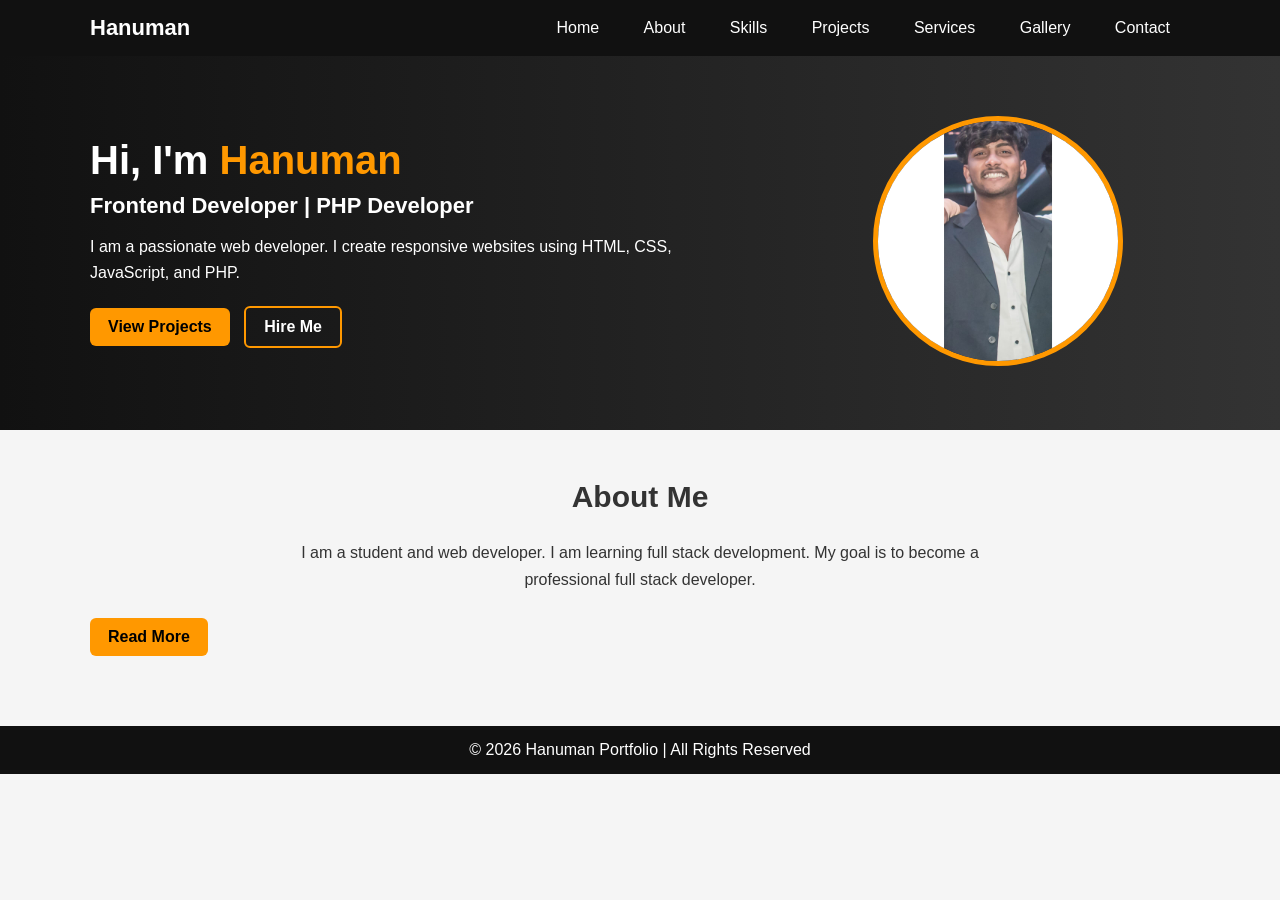
<file: index.html>
<!DOCTYPE html>
<html lang="en">
<head>
  <meta charset="UTF-8">
  <meta name="viewport" content="width=device-width, initial-scale=1.0">
  <title>Hanuman | Portfolio</title>
  <link rel="stylesheet" href="style.css">
</head>
<body>

  <!-- HEADER -->
  <header class="header">
    <div class="container header-flex">
      <h2 class="logo">Hanuman</h2>
      
      <nav class="nav">
  <a href="index.html">Home</a>
  <a href="about.html">About</a>
  <a href="skill.html">Skills</a>
  <a href="projrcts.html">Projects</a>
  <a href="services.html">Services</a>
  <a href="gallery.html">Gallery</a>
  <a href="contact.html">Contact</a>
</nav>

    </div>
  </header>

  <!-- HERO SECTION -->
  <section class="hero">
    <div class="container hero-flex">
      <div class="hero-text">
        <h1>Hi, I'm <span>Hanuman</span></h1>
        <h3>Frontend Developer | PHP Developer</h3>
        <p>
          I am a passionate web developer. I create responsive websites
          using HTML, CSS, JavaScript, and PHP.
        </p>

        <div class="hero-buttons">
          <a href="projects.html" class="btn">View Projects</a>
          <a href="contact.html" class="btn btn-outline">Hire Me</a>
        </div>
      </div>

      <div class="hero-img">
        <img src="ht picture.jpg" alt="My Photo">
      </div>
    </div>
  </section>

  <!-- ABOUT SHORT -->
  <section class="section">
    <div class="container">
      <h2 class="section-title">About Me</h2>
      <p class="section-text">
        I am a student and web developer. I am learning full stack development.
        My goal is to become a professional full stack developer.
      </p>
      <a href="about.html" class="btn">Read More</a>
    </div>
  </section>

  <!-- FOOTER -->
  <footer class="footer">
    <p>© 2026 Hanuman Portfolio | All Rights Reserved</p>
  </footer>

</body>
</html>
</file>
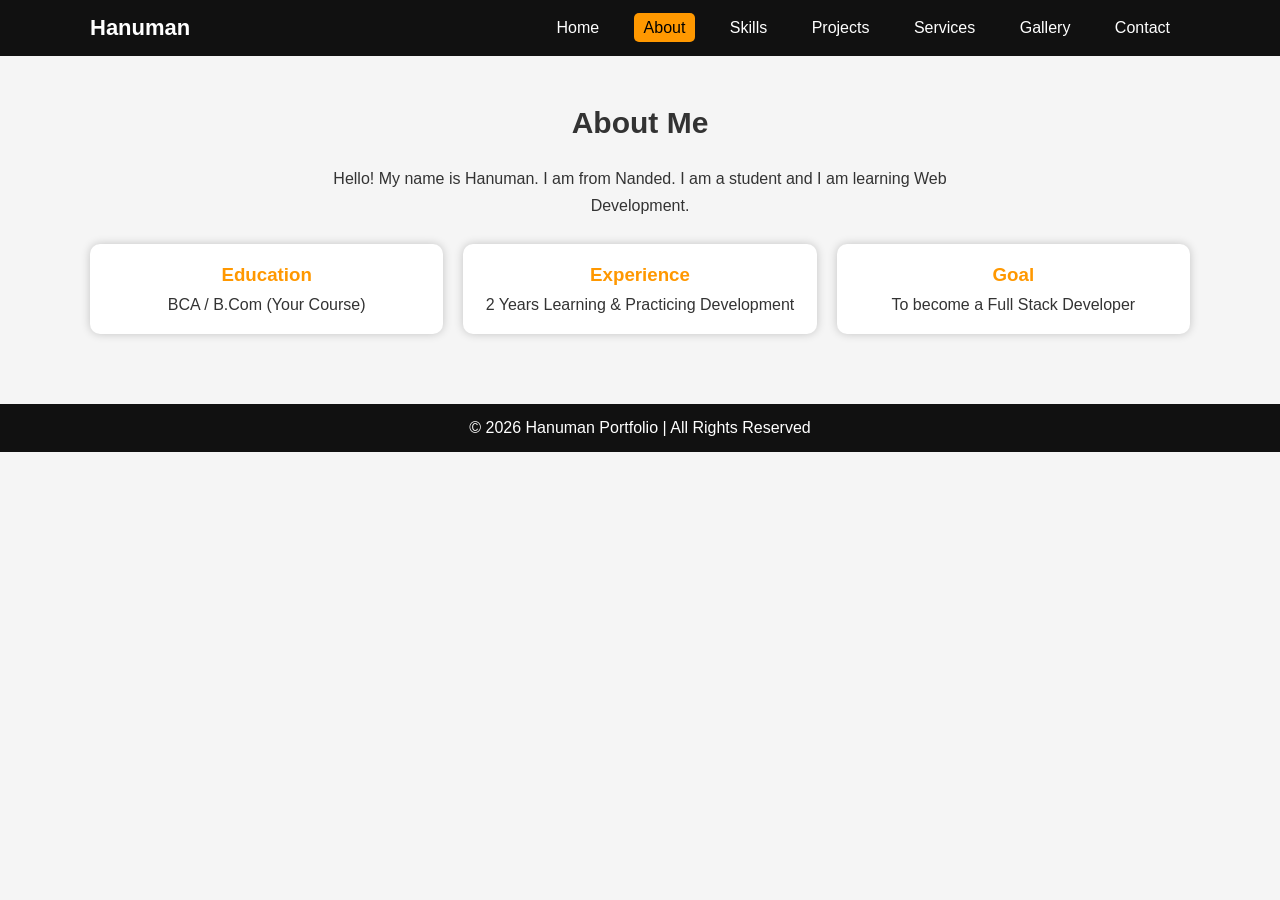
<file: about.html>
<!DOCTYPE html>
<html lang="en">
<head>
  <meta charset="UTF-8">
  <meta name="viewport" content="width=device-width, initial-scale=1.0">
  <title>About | Hanuman Portfolio</title>
  <link rel="stylesheet" href="style.css">
</head>
<body>

<header class="header">
  <div class="container header-flex">
    <h2 class="logo">Hanuman</h2>

    <nav class="nav">
      <a href="index.html">Home</a>
      <a href="about.html" class="active">About</a>
      <a href="skills.html">Skills</a>
      <a href="projects.html">Projects</a>
      <a href="services.html">Services</a>
      <a href="gallery.html">Gallery</a>
      <a href="contact.html">Contact</a>
    </nav>
  </div>
</header>

<section class="section">
  <div class="container">
    <h2 class="section-title">About Me</h2>
    <p class="section-text">
      Hello! My name is Hanuman. I am from Nanded.  
      I am a student and I am learning Web Development.
    </p>

    <div class="card-grid">
      <div class="card">
        <h3>Education</h3>
        <p>BCA / B.Com (Your Course)</p>
      </div>

      <div class="card">
        <h3>Experience</h3>
        <p>2 Years Learning & Practicing Development</p>
      </div>

      <div class="card">
        <h3>Goal</h3>
        <p>To become a Full Stack Developer</p>
      </div>
    </div>
  </div>
</section>

<footer class="footer">
  <p>© 2026 Hanuman Portfolio | All Rights Reserved</p>
</footer>

</body>
</html>
</file>
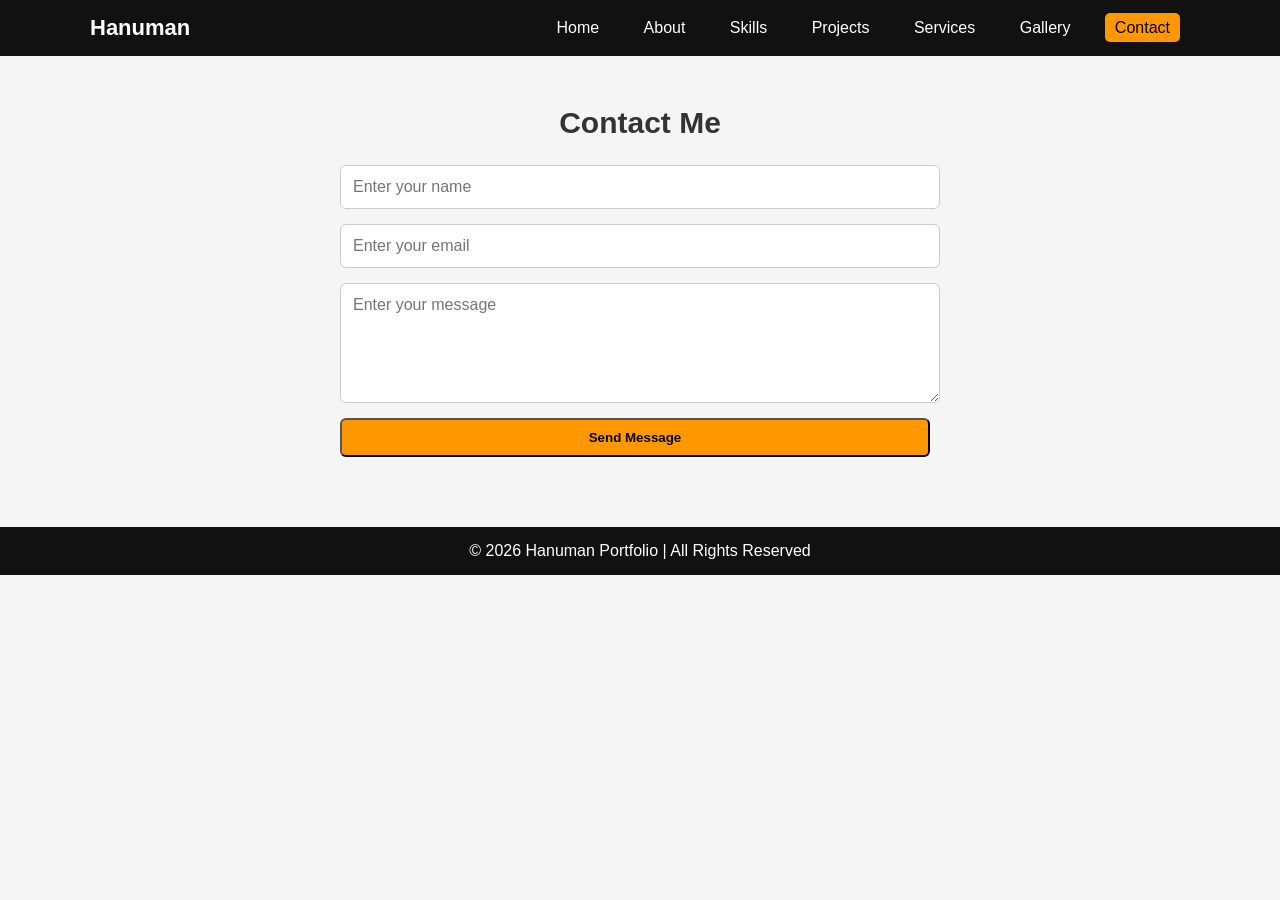
<file: contact.html>
<!DOCTYPE html>
<html lang="en">
<head>
  <meta charset="UTF-8">
  <meta name="viewport" content="width=device-width, initial-scale=1.0">
  <title>Contact | Hanuman Portfolio</title>
  <link rel="stylesheet" href="style.css">
</head>
<body>

<header class="header">
  <div class="container header-flex">
    <h2 class="logo">Hanuman</h2>

    <nav class="nav">
      <a href="index.html">Home</a>
      <a href="about.html">About</a>
      <a href="skills.html">Skills</a>
      <a href="projects.html">Projects</a>
      <a href="services.html">Services</a>
      <a href="gallery.html">Gallery</a>
      <a href="contact.html" class="active">Contact</a>
    </nav>
  </div>
</header>

<section class="section">
  <div class="container">
    <h2 class="section-title">Contact Me</h2>

    <form class="contact-form" action="sendmail.php" method="POST">

      <input type="text" name="name" placeholder="Enter your name" required>

      <input type="email" name="email" placeholder="Enter your email" required>

      <textarea name="message" placeholder="Enter your message" required></textarea>

      <button type="submit" class="btn">Send Message</button>

    </form>

  </div>
</section>

<footer class="footer">
  <p>© 2026 Hanuman Portfolio | All Rights Reserved</p>
</footer>

</body>
</html>
</file>
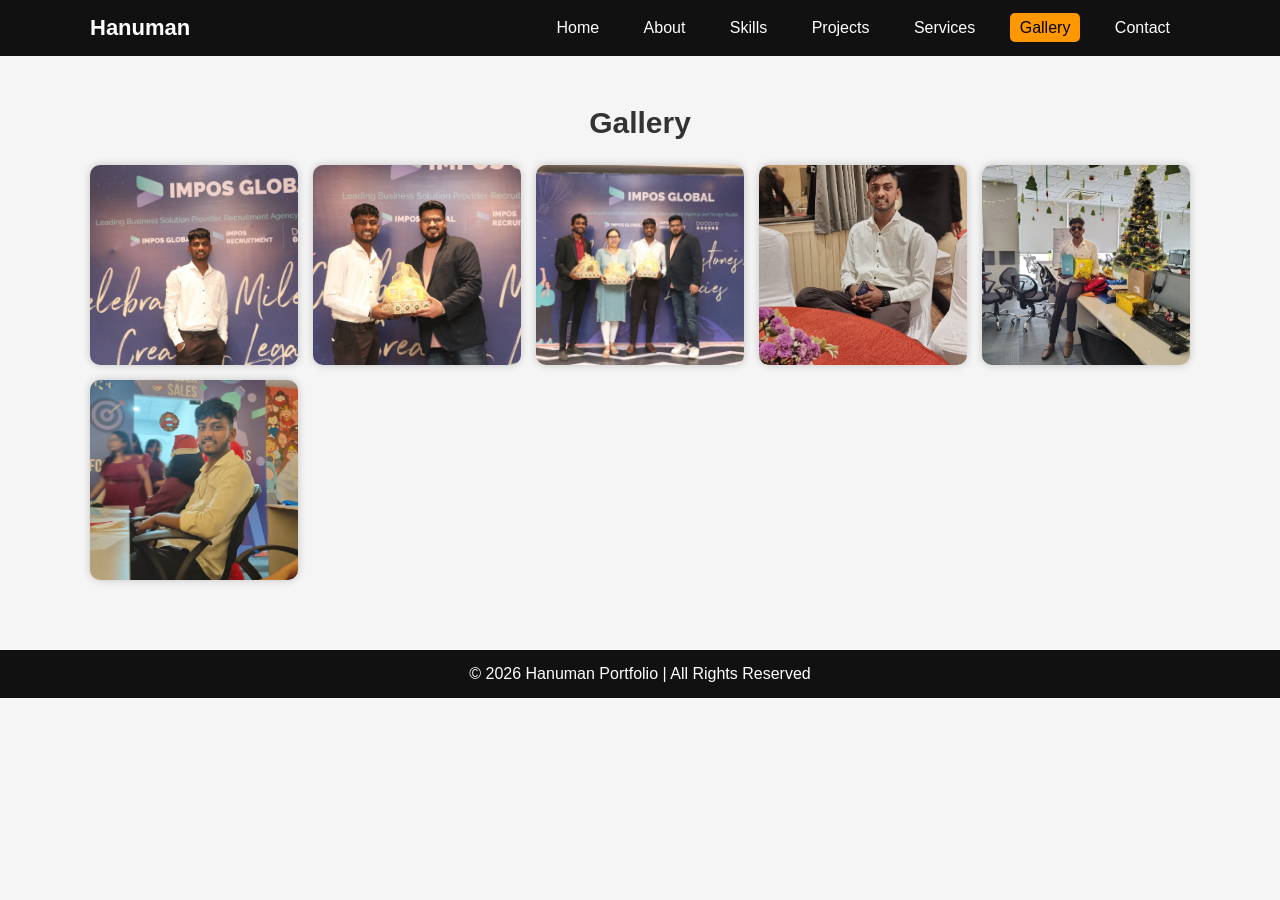
<file: gallery.html>
<!DOCTYPE html>
<html lang="en">
<head>
  <meta charset="UTF-8">
  <meta name="viewport" content="width=device-width, initial-scale=1.0">
  <title>Gallery | Hanuman Portfolio</title>
  <link rel="stylesheet" href="style.css">
</head>
<body>

<header class="header">
  <div class="container header-flex">
    <h2 class="logo">Hanuman</h2>

    <nav class="nav">
      <a href="index.html">Home</a>
      <a href="about.html">About</a>
      <a href="skills.html">Skills</a>
      <a href="projects.html">Projects</a>
      <a href="services.html">Services</a>
      <a href="gallery.html" class="active">Gallery</a>
      <a href="contact.html">Contact</a>
    </nav>
  </div>
</header>

<section class="section">
  <div class="container">
    <h2 class="section-title">Gallery</h2>

    <div class="gallery-grid">
      <img src="img.1.jpeg" alt="Gallery Image">
      <img src="img.2.jpeg" alt="Gallery Image">
      <img src="img.3.jpeg" alt="Gallery Image">
      <img src="img.4.jpeg" alt="Gallery Image">
      <img src="img.5.jpeg" alt="Gallery Image">
      <img src="img.6.jpeg" alt="Gallery Image">
    </div>
  </div>
</section>

<footer class="footer">
  <p>© 2026 Hanuman Portfolio | All Rights Reserved</p>
</footer>

</body>
</html>
</file>
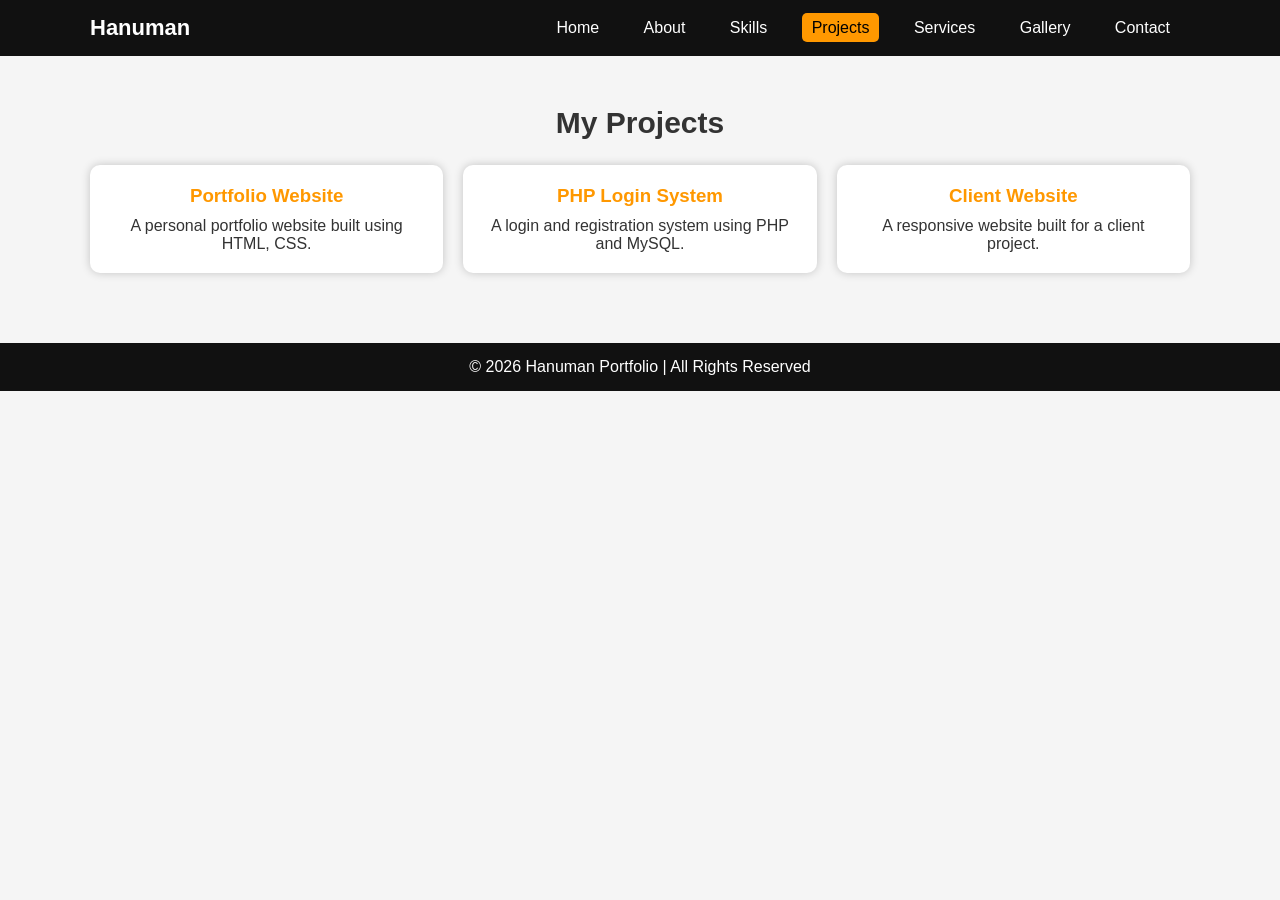
<file: projects.html>
<!DOCTYPE html>
<html lang="en">
<head>
  <meta charset="UTF-8">
  <meta name="viewport" content="width=device-width, initial-scale=1.0">
  <title>Projects | Hanuman Portfolio</title>
  <link rel="stylesheet" href="style.css">
</head>
<body>

<header class="header">
  <div class="container header-flex">
    <h2 class="logo">Hanuman</h2>

    <nav class="nav">
      <a href="index.html">Home</a>
      <a href="about.html">About</a>
      <a href="skills.html">Skills</a>
      <a href="projects.html" class="active">Projects</a>
      <a href="services.html">Services</a>
      <a href="gallery.html">Gallery</a>
      <a href="contact.html">Contact</a>
    </nav>
  </div>
</header>

<section class="section">
  <div class="container">
    <h2 class="section-title">My Projects</h2>

    <div class="card-grid">
      <div class="card">
        <h3>Portfolio Website</h3>
        <p>A personal portfolio website built using HTML, CSS.</p>
      </div>

      <div class="card">
        <h3>PHP Login System</h3>
        <p>A login and registration system using PHP and MySQL.</p>
      </div>

      <div class="card">
        <h3>Client Website</h3>
        <p>A responsive website built for a client project.</p>
      </div>
    </div>
  </div>
</section>

<footer class="footer">
  <p>© 2026 Hanuman Portfolio | All Rights Reserved</p>
</footer>

</body>
</html>
</file>
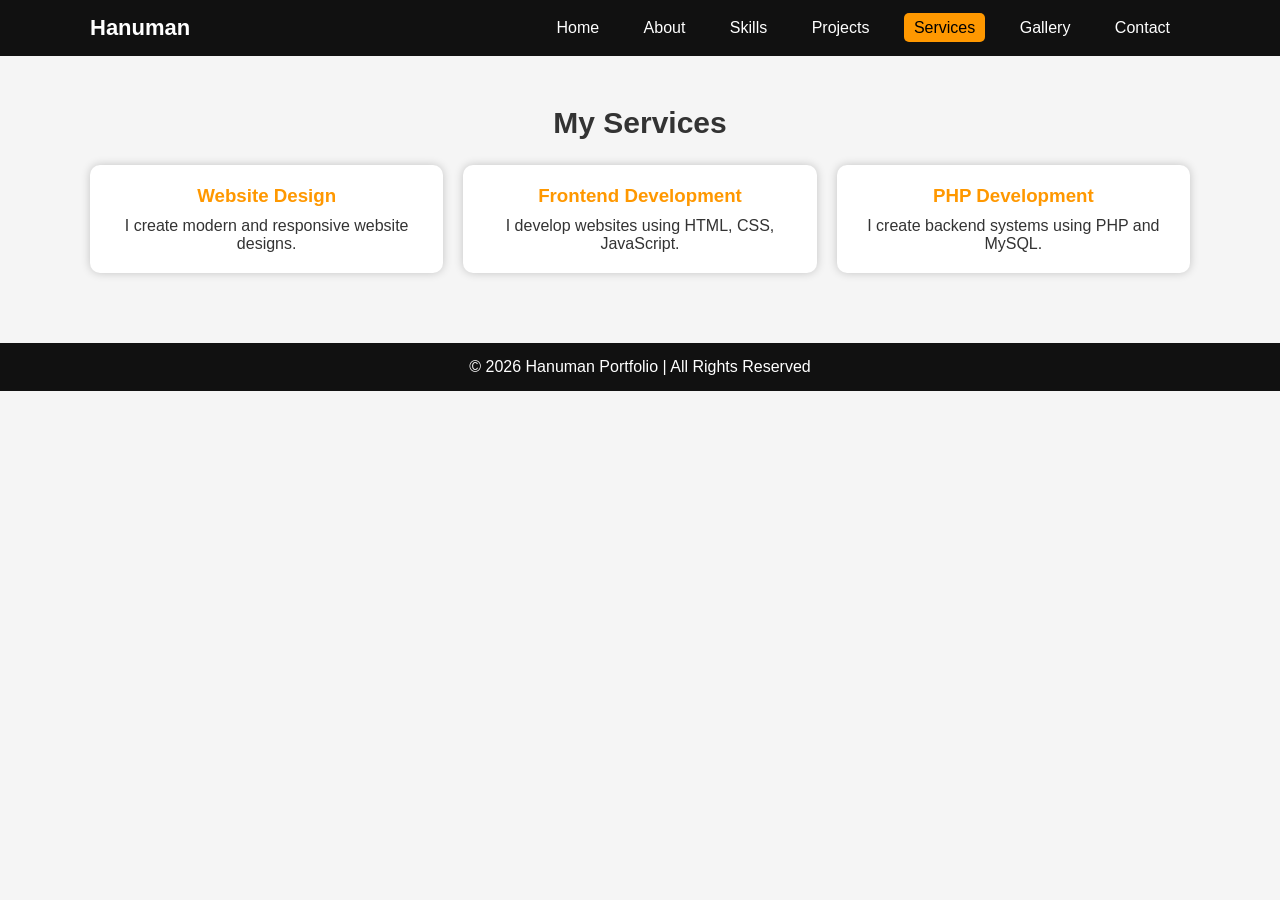
<file: services.html>
<!DOCTYPE html>
<html lang="en">
<head>
  <meta charset="UTF-8">
  <meta name="viewport" content="width=device-width, initial-scale=1.0">
  <title>Services | Hanuman Portfolio</title>
  <link rel="stylesheet" href="style.css">
</head>
<body>

<header class="header">
  <div class="container header-flex">
    <h2 class="logo">Hanuman</h2>

    <nav class="nav">
      <a href="index.html">Home</a>
      <a href="about.html">About</a>
      <a href="skills.html">Skills</a>
      <a href="projects.html">Projects</a>
      <a href="services.html" class="active">Services</a>
      <a href="gallery.html">Gallery</a>
      <a href="contact.html">Contact</a>
    </nav>
  </div>
</header>

<section class="section">
  <div class="container">
    <h2 class="section-title">My Services</h2>

    <div class="card-grid">
      <div class="card">
        <h3>Website Design</h3>
        <p>I create modern and responsive website designs.</p>
      </div>

      <div class="card">
        <h3>Frontend Development</h3>
        <p>I develop websites using HTML, CSS, JavaScript.</p>
      </div>

      <div class="card">
        <h3>PHP Development</h3>
        <p>I create backend systems using PHP and MySQL.</p>
      </div>
    </div>
  </div>
</section>

<footer class="footer">
  <p>© 2026 Hanuman Portfolio | All Rights Reserved</p>
</footer>

</body>
</html>
</file>
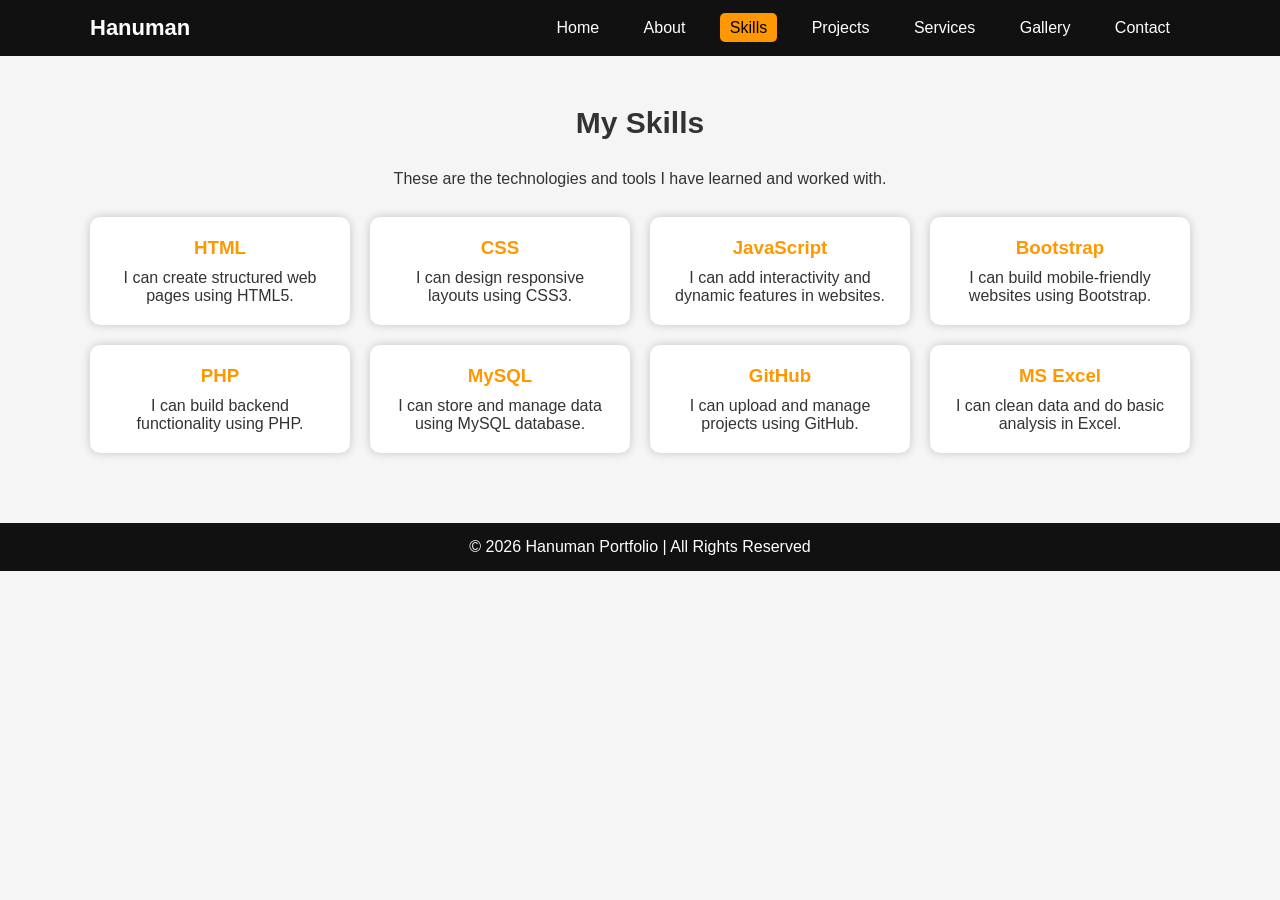
<file: skills.html>
<!DOCTYPE html>
<html lang="en">
<head>
  <meta charset="UTF-8">
  <meta name="viewport" content="width=device-width, initial-scale=1.0">
  <title>Skills | My Portfolio</title>
  <link rel="stylesheet" href="style.css">
</head>
<body>

  <!-- HEADER -->
  <header class="header">
    <div class="container header-flex">
      <h2 class="logo">Hanuman</h2>

      <nav class="nav">
        <a href="index.html">Home</a>
        <a href="about.html">About</a>
        <a href="skills.html" class="active">Skills</a>
        <a href="projects.html">Projects</a>
        <a href="services.html">Services</a>
        <a href="gallery.html">Gallery</a>
        <a href="contact.html">Contact</a>
      </nav>
    </div>
  </header>

  <!-- SKILLS SECTION -->
  <section class="section">
    <div class="container">
      <h2 class="section-title">My Skills</h2>
      <p class="section-text">
        These are the technologies and tools I have learned and worked with.
      </p>

      <div class="card-grid">

        <div class="card">
          <h3>HTML</h3>
          <p>I can create structured web pages using HTML5.</p>
        </div>

        <div class="card">
          <h3>CSS</h3>
          <p>I can design responsive layouts using CSS3.</p>
        </div>

        <div class="card">
          <h3>JavaScript</h3>
          <p>I can add interactivity and dynamic features in websites.</p>
        </div>

        <div class="card">
          <h3>Bootstrap</h3>
          <p>I can build mobile-friendly websites using Bootstrap.</p>
        </div>

        <div class="card">
          <h3>PHP</h3>
          <p>I can build backend functionality using PHP.</p>
        </div>

        <div class="card">
          <h3>MySQL</h3>
          <p>I can store and manage data using MySQL database.</p>
        </div>

        <div class="card">
          <h3>GitHub</h3>
          <p>I can upload and manage projects using GitHub.</p>
        </div>

        <div class="card">
          <h3>MS Excel</h3>
          <p>I can clean data and do basic analysis in Excel.</p>
        </div>

      </div>
    </div>
  </section>

  <!-- FOOTER -->
  <footer class="footer">
    <p>© 2026 Hanuman Portfolio | All Rights Reserved</p>
  </footer>

</body>
</html>
</file>
<file: style.css>
* {
  margin: 0;
  padding: 0;
  box-sizing: border-box;
  font-family: Arial, sans-serif;
}

body {
  background: #f5f5f5;
  color: #333;
}

/* CONTAINER */
.container {
  width: 90%;
  max-width: 1100px;
  margin: auto;
}

/* HEADER */
.header {
  background: #111;
  padding: 15px 0;
}

.header-flex {
  display: flex;
  justify-content: space-between;
  align-items: center;
}

.logo {
  color: white;
  font-size: 22px;
  font-weight: bold;
}

/* NAV */
.nav a {
  color: white;
  text-decoration: none;
  margin: 0 10px;
  font-size: 16px;
  padding: 6px 10px;
  border-radius: 5px;
  transition: 0.3s;
}

.nav a:hover,
.nav a.active {
  background: #ff9800;
  color: black;
}

/* HERO */
.hero {
  background: linear-gradient(to right, #111, #333);
  padding: 60px 0;
  color: white;
}

.hero-flex {
  display: flex;
  justify-content: space-between;
  align-items: center;
  flex-wrap: wrap;
}

.hero-text {
  width: 55%;
}

.hero-text h1 {
  font-size: 40px;
  margin-bottom: 10px;
}

.hero-text h1 span {
  color: #ff9800;
}

.hero-text h3 {
  font-size: 22px;
  margin-bottom: 15px;
}

.hero-text p {
  font-size: 16px;
  margin-bottom: 20px;
  line-height: 1.6;
}

.hero-img {
  width: 35%;
  text-align: center;
}

.hero-img img {
  width: 250px;
  border-radius: 50%;
  border: 5px solid #ff9800;
}

/* BUTTONS */
.btn {
  display: inline-block;
  padding: 10px 18px;
  background: #ff9800;
  color: black;
  text-decoration: none;
  border-radius: 6px;
  font-weight: bold;
  margin-right: 10px;
  transition: 0.3s;
}

.btn:hover {
  background: white;
  color: black;
}

.btn-outline {
  background: transparent;
  border: 2px solid #ff9800;
  color: white;
}

.btn-outline:hover {
  background: #ff9800;
  color: black;
}

/* SECTION */
.section {
  padding: 50px 0;
}

.section-title {
  font-size: 30px;
  text-align: center;
  margin-bottom: 25px;
}

.section-text {
  text-align: center;
  max-width: 700px;
  margin: auto;
  font-size: 16px;
  line-height: 1.7;
  margin-bottom: 25px;
}

/* CARD GRID */
.card-grid {
  display: grid;
  grid-template-columns: repeat(auto-fit, minmax(250px, 1fr));
  gap: 20px;
}

.card {
  background: white;
  padding: 20px;
  border-radius: 10px;
  text-align: center;
  box-shadow: 0px 0px 10px rgba(0,0,0,0.2);
  transition: 0.3s;
}

.card:hover {
  transform: translateY(-5px);
}

.card h3 {
  margin-bottom: 10px;
  color: #ff9800;
}

/* GALLERY */
.gallery-grid {
  display: grid;
  grid-template-columns: repeat(auto-fit, minmax(200px, 1fr));
  gap: 15px;
}

.gallery-grid img {
  width: 100%;
  border-radius: 10px;
  height: 200px;
  object-fit: cover;
  box-shadow: 0px 0px 8px rgba(0,0,0,0.2);
}

/* CONTACT FORM */
.contact-form {
  max-width: 600px;
  margin: auto;
  display: flex;
  flex-direction: column;
  gap: 15px;
}

.contact-form input,
.contact-form textarea {
  padding: 12px;
  border-radius: 6px;
  border: 1px solid #ccc;
  font-size: 16px;
}

.contact-form textarea {
  height: 120px;
}

/* FOOTER */
.footer {
  background: #111;
  color: white;
  text-align: center;
  padding: 15px 0;
  margin-top: 20px;
}

/* RESPONSIVE */
@media(max-width: 768px) {
  .hero-text, .hero-img {
    width: 100%;
    text-align: center;
  }

  .hero-text h1 {
    font-size: 32px;
  }

  .nav {
    display: flex;
    flex-wrap: wrap;
    justify-content: center;
    margin-top: 10px;
  }
}
</file>
